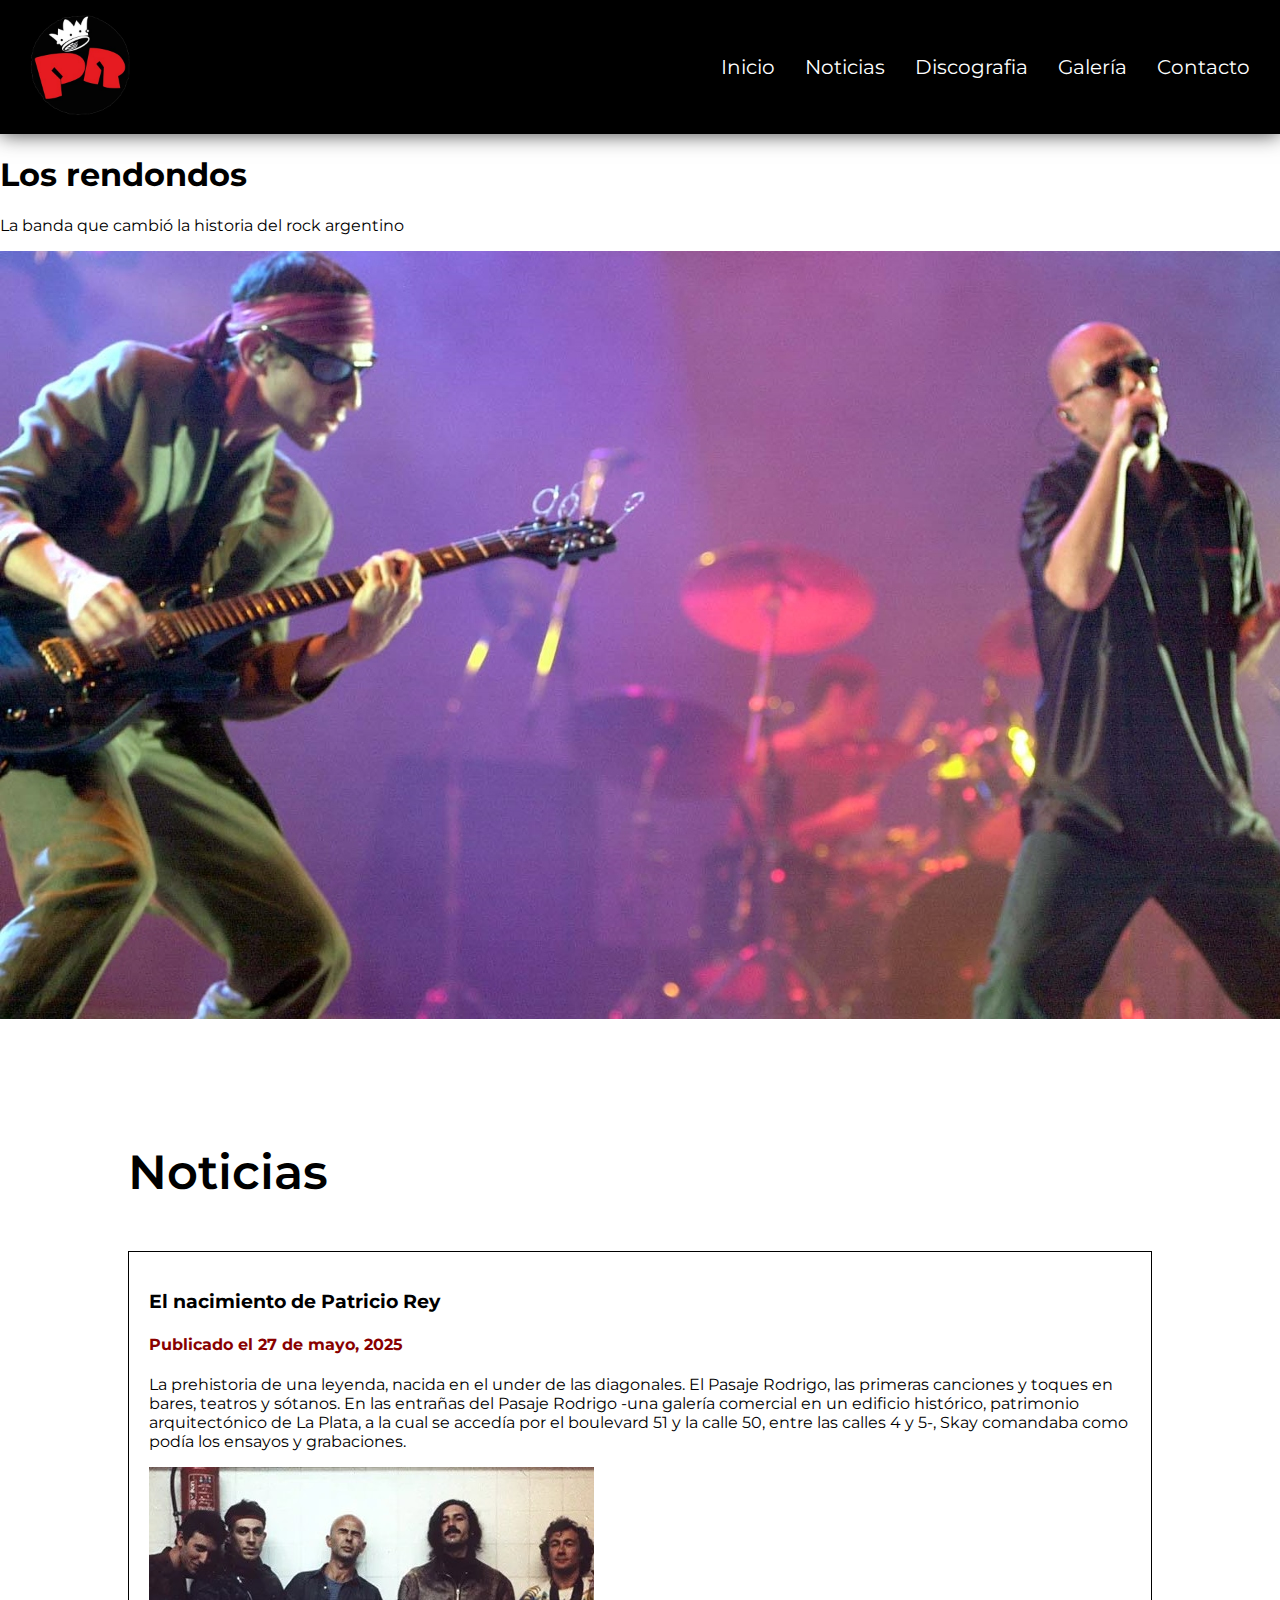
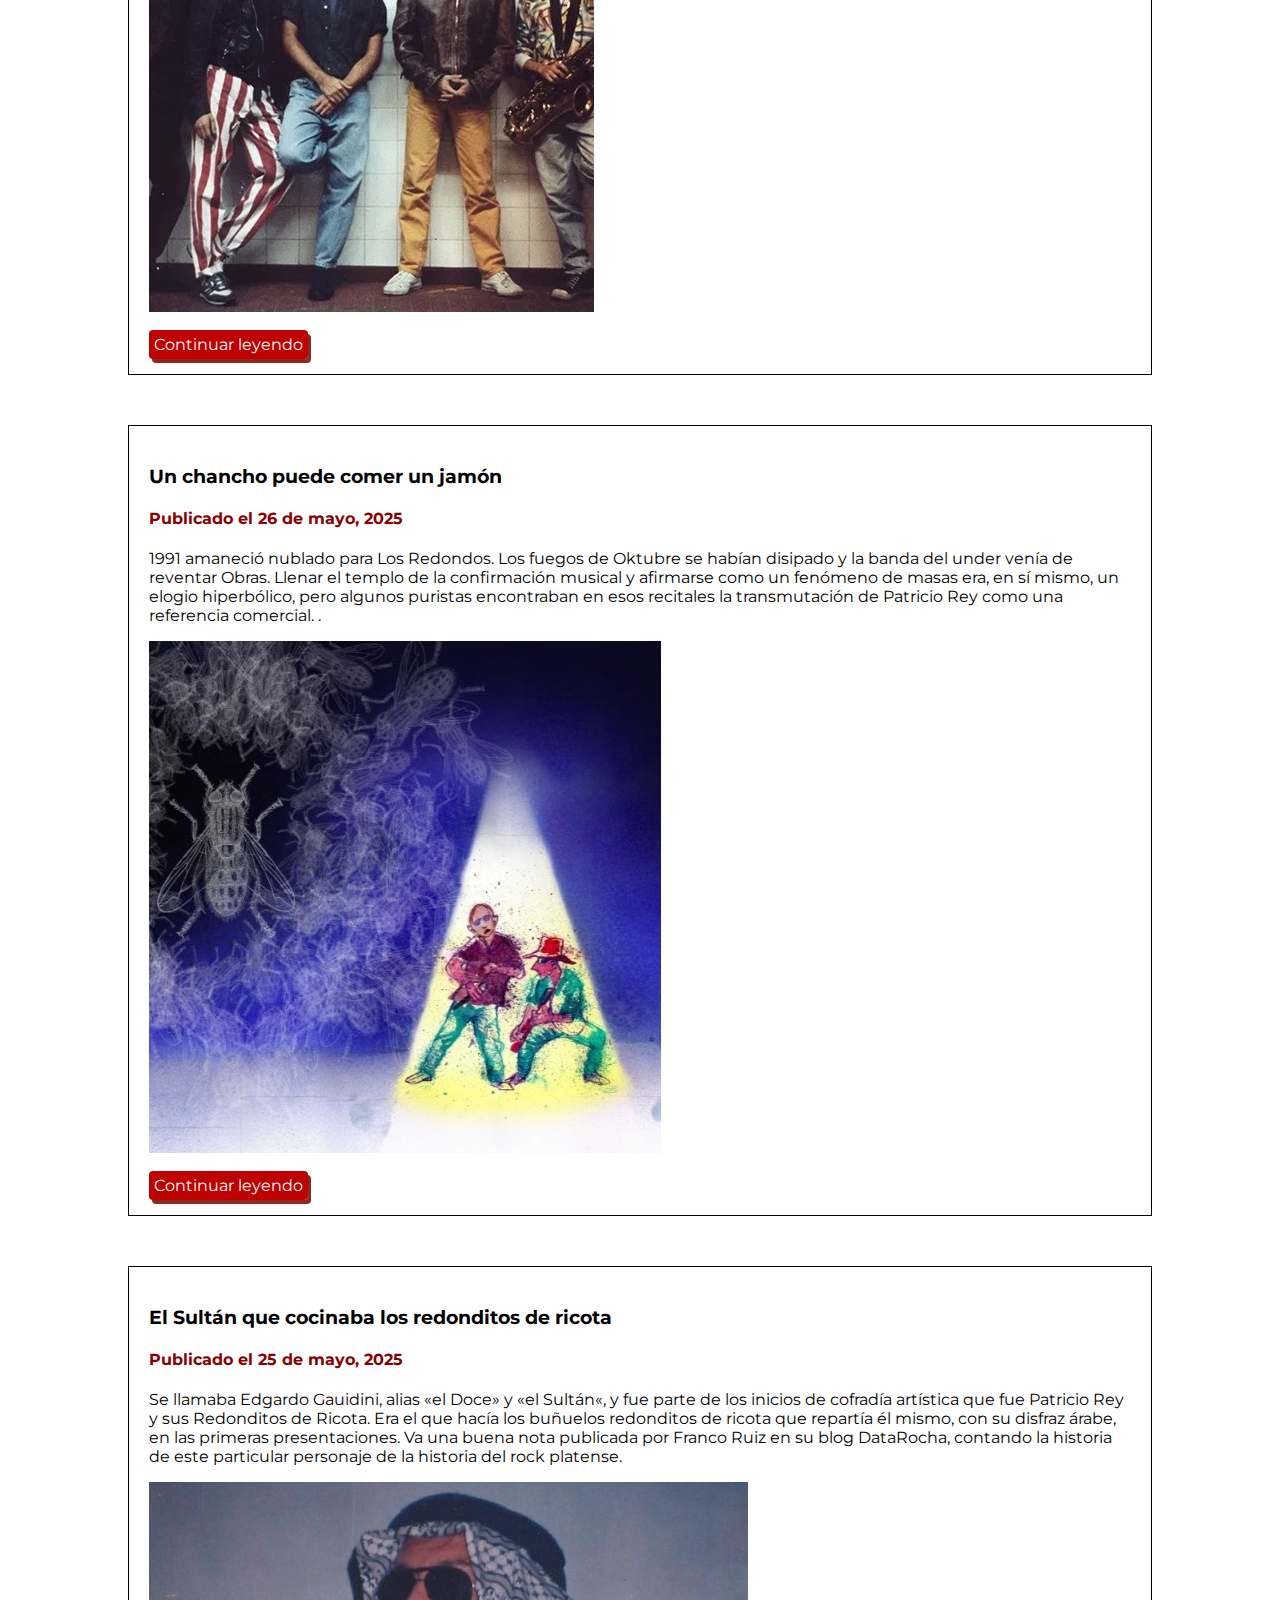
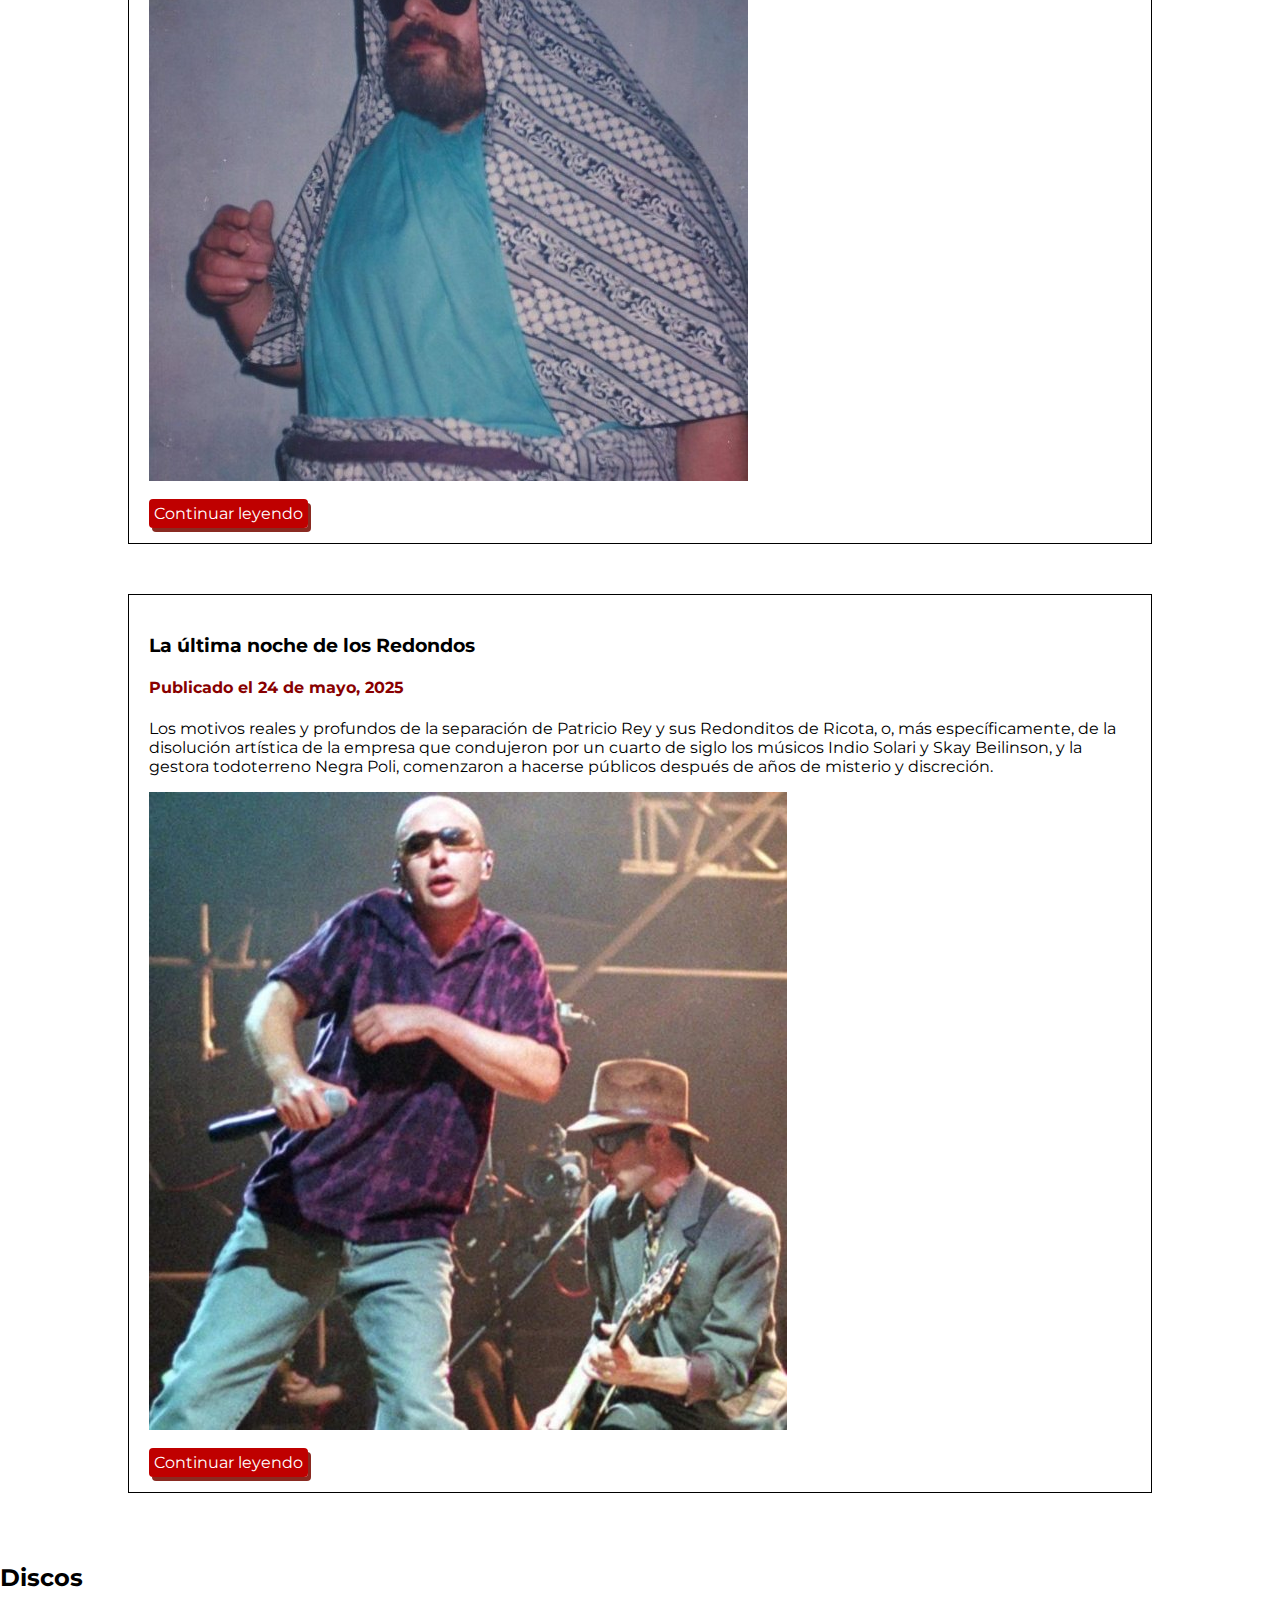
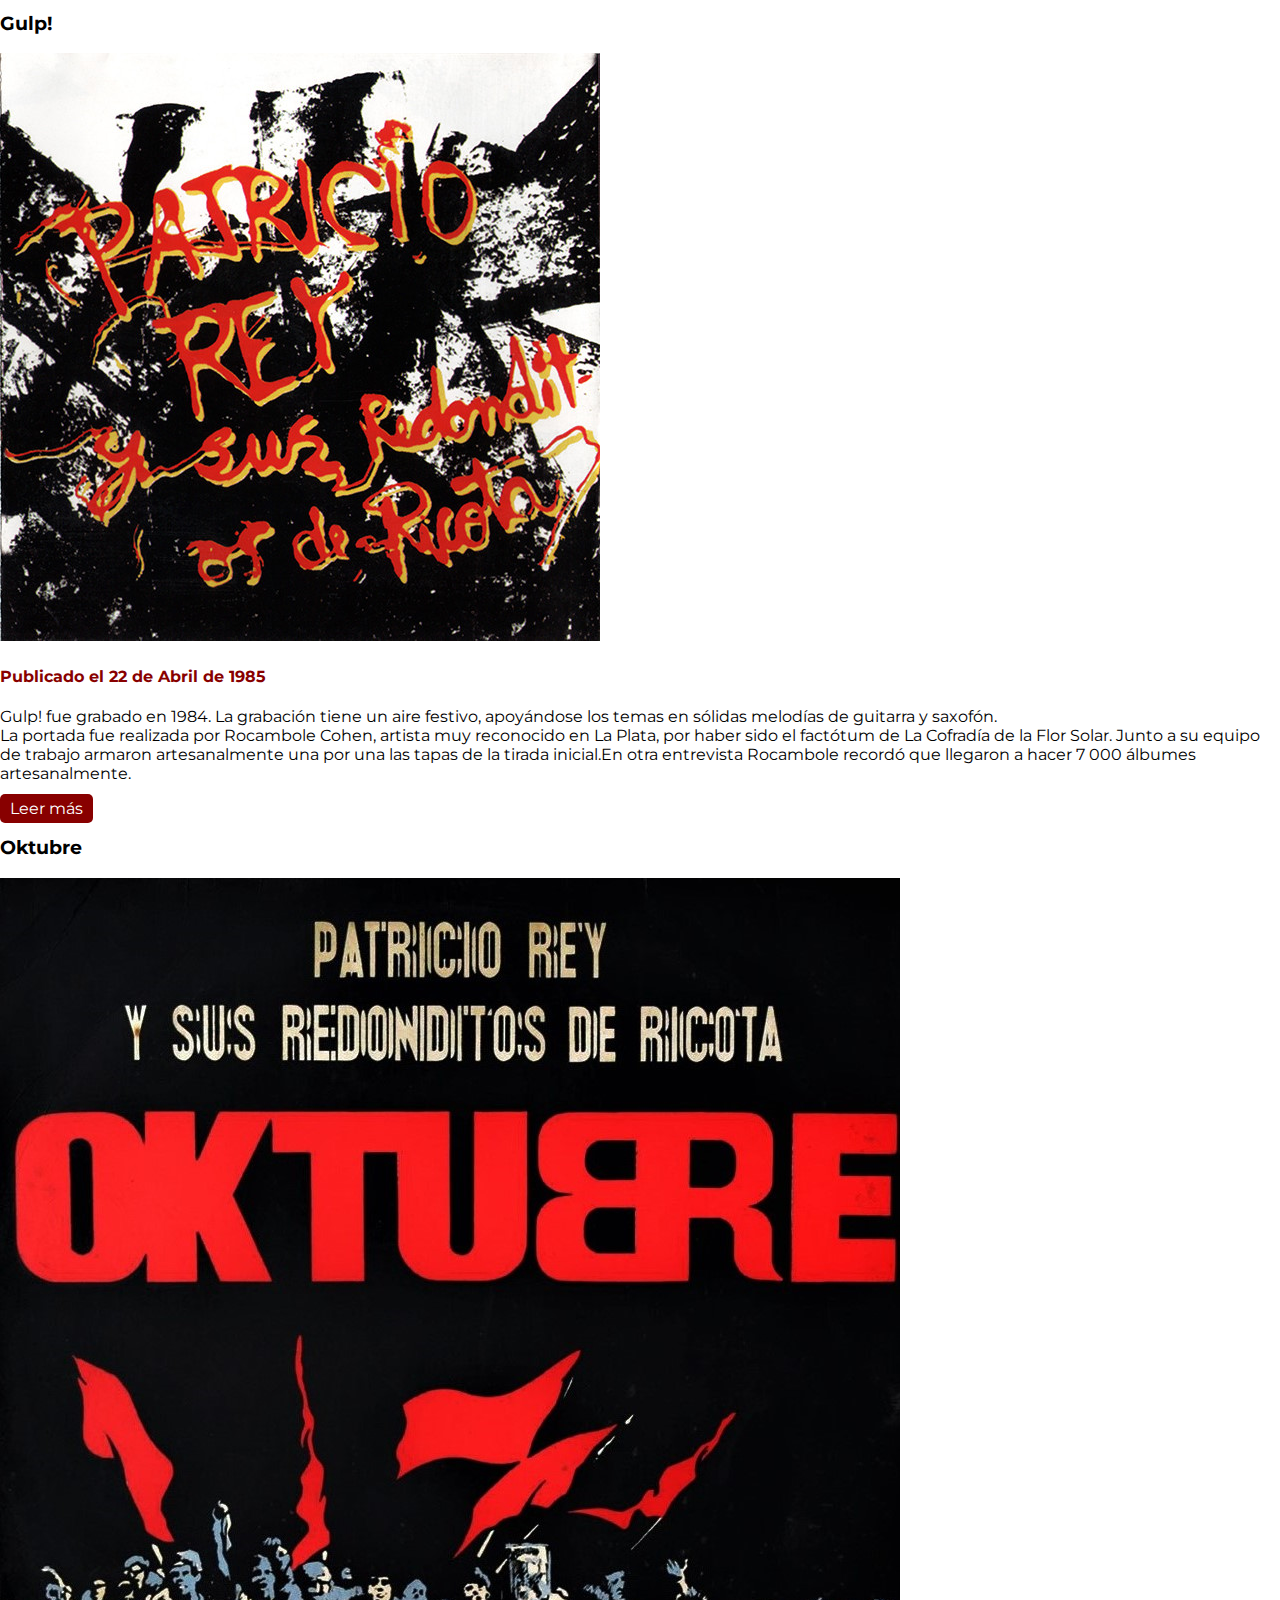
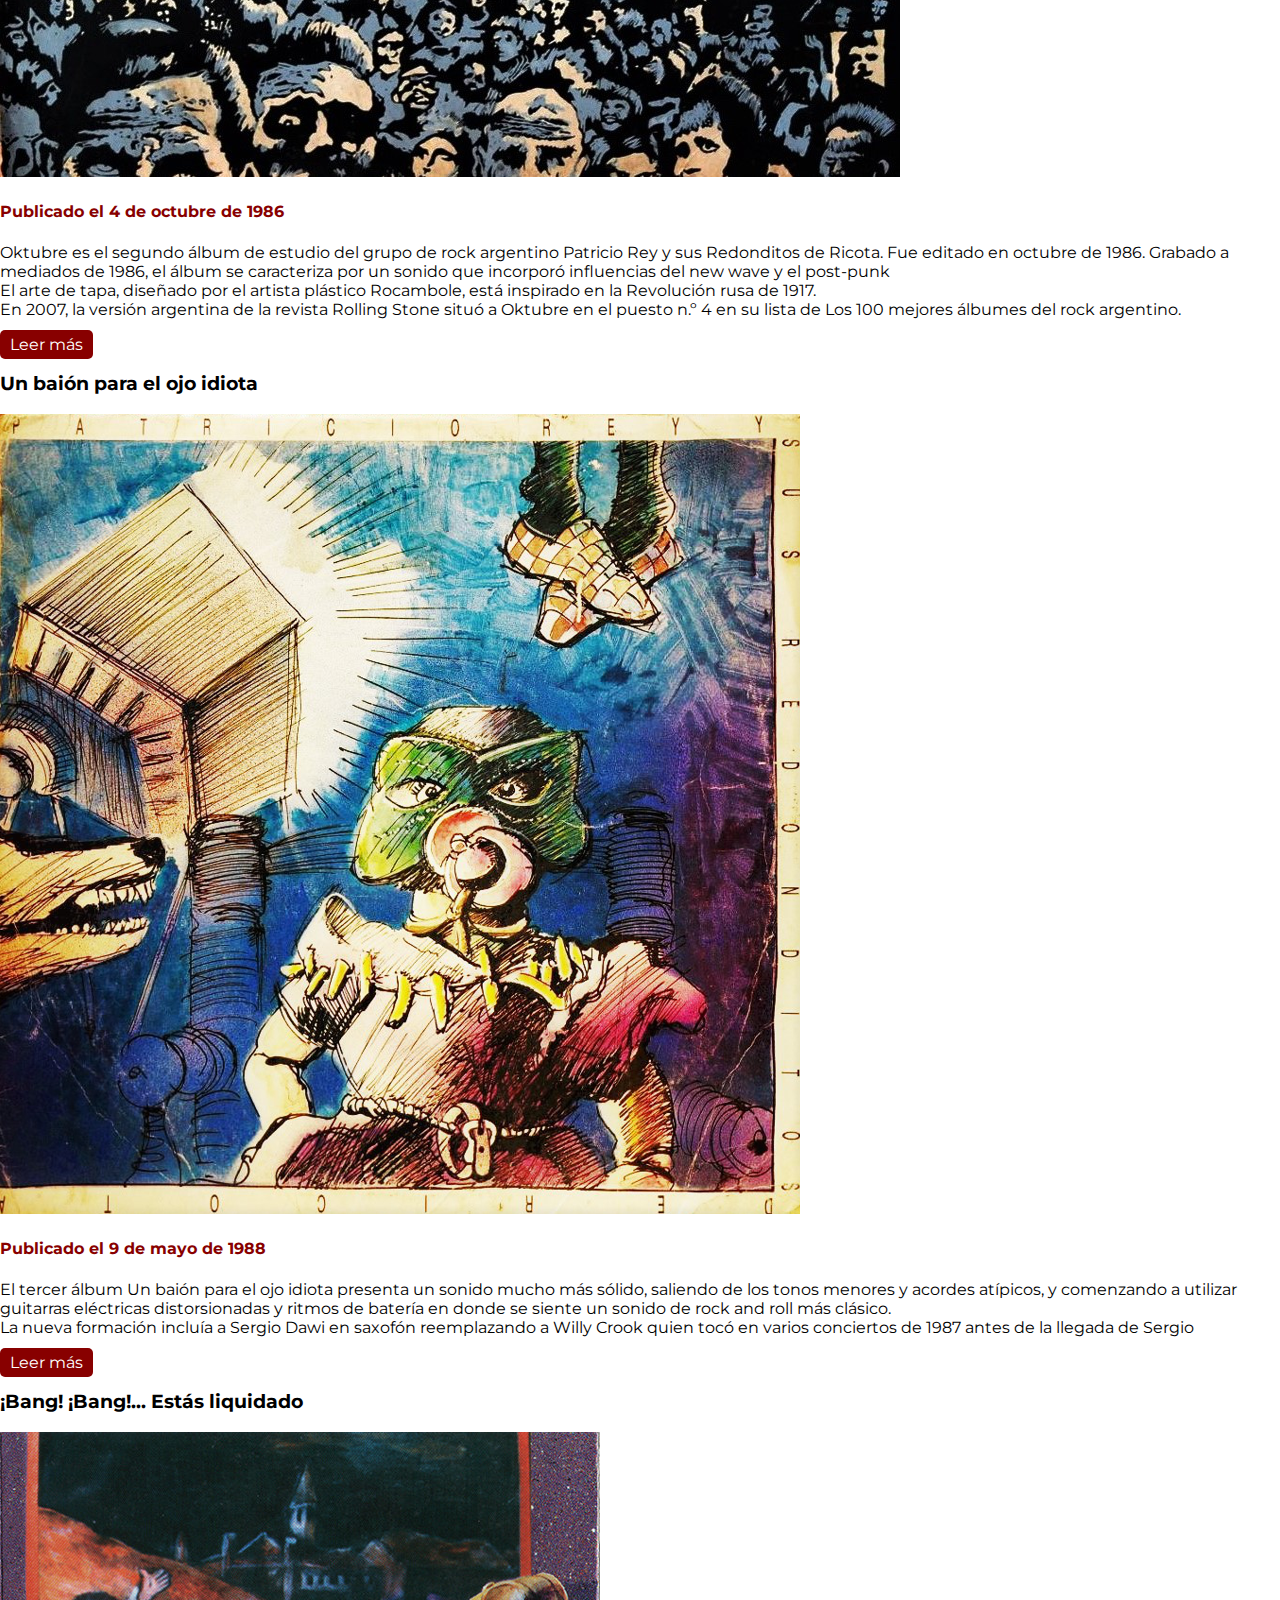
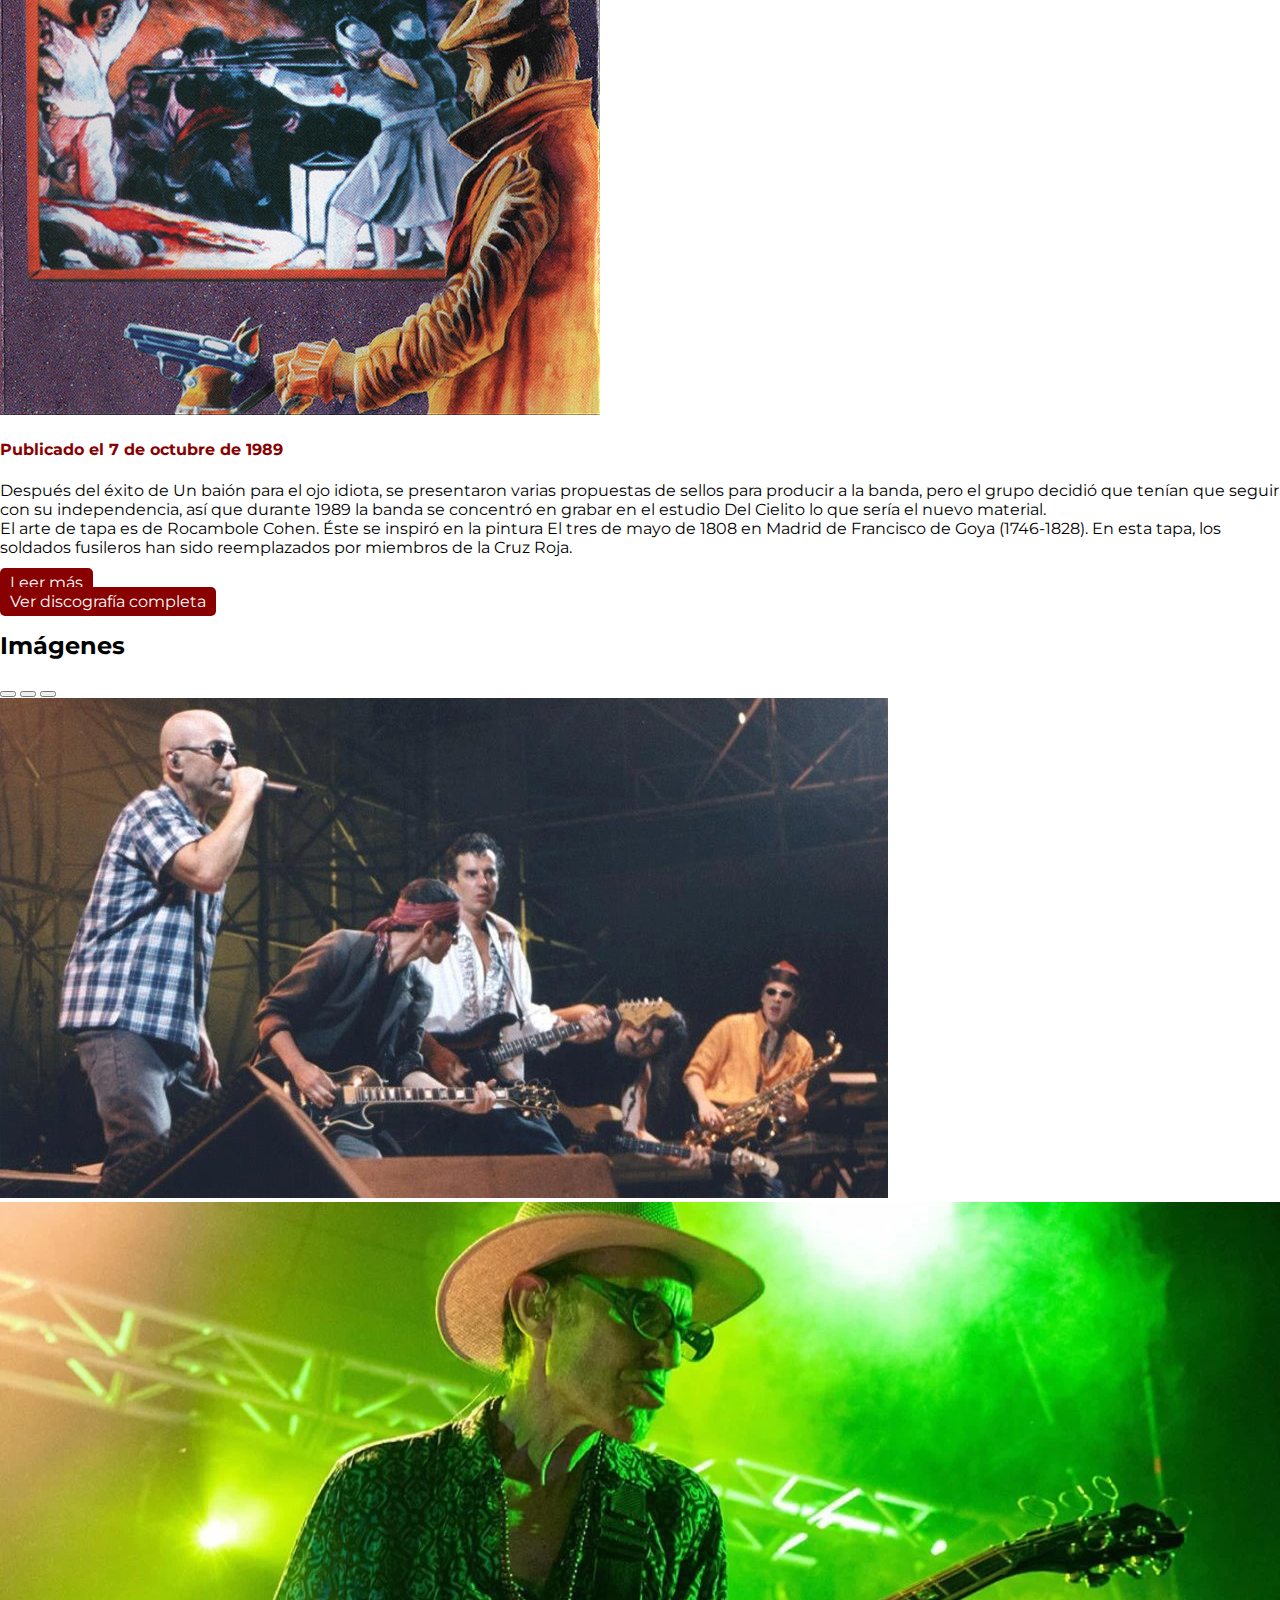
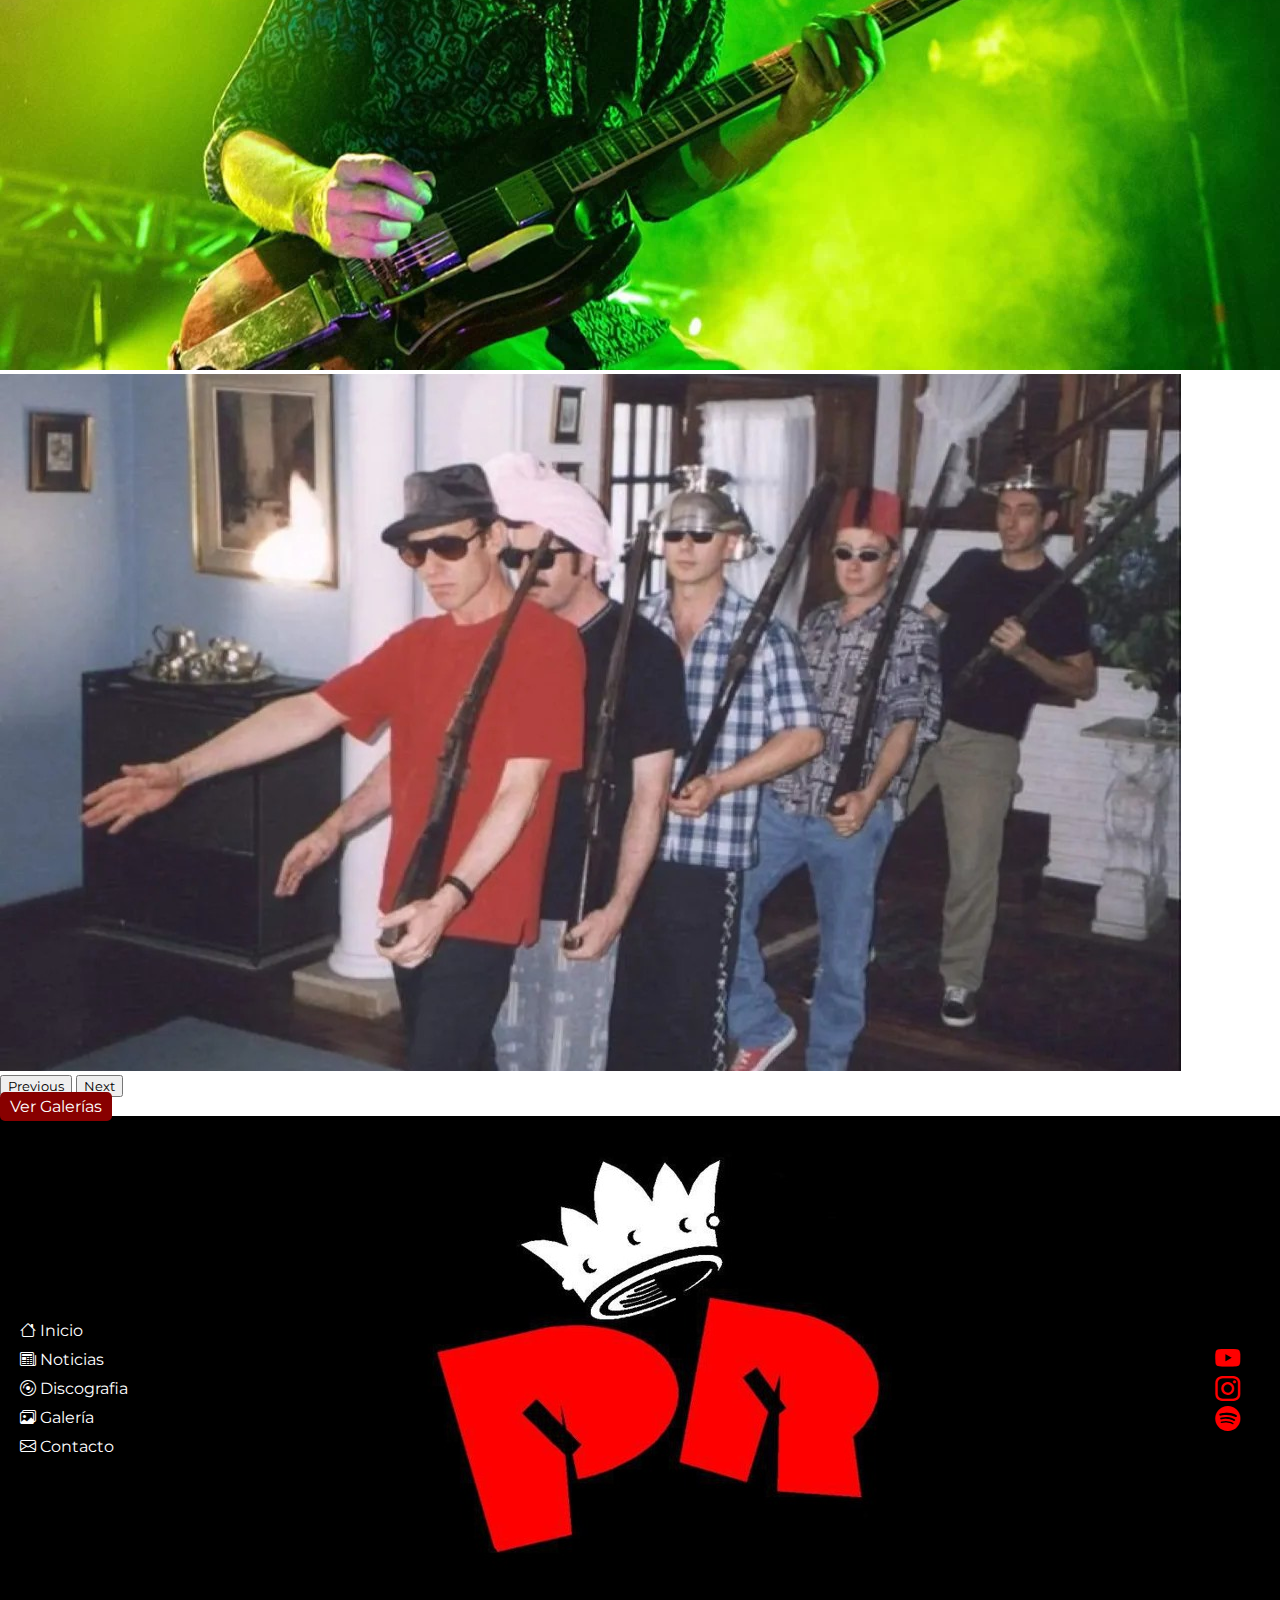
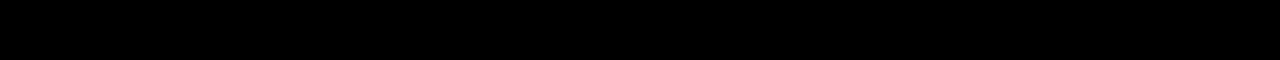
<file: index.html>
<!DOCTYPE html>
<html lang="en">

<head>
    <meta charset="UTF-8">
    <meta name="viewport" content="width=device-width, initial-scale=1.0">
    <title>Patricio Rey y sus redonditos de ricota</title>
    <!-- FAV ICON -->
    <link rel="shortcut icon" href="./img/logo.png" type="image/x-icon">
    <!-- Bootstrap -->
    <link href="https://cdn.jsdelivr.net/npm/bootstrap@5.3.6/dist/css/bootstrap.min.css" rel="stylesheet"
        integrity="sha384-4Q6Gf2aSP4eDXB8Miphtr37CMZZQ5oXLH2yaXMJ2w8e2ZtHTl7GptT4jmndRuHDT" crossorigin="anonymous">

    <link rel="stylesheet" href="./css/styles.css">
    <!-- Fuentes -->
    <link rel="preconnect" href="https://fonts.googleapis.com">
    <link rel="preconnect" href="https://fonts.gstatic.com" crossorigin>
    <link href="https://fonts.googleapis.com/css2?family=Montserrat:ital,wght@0,100..900;1,100..900&display=swap"
        rel="stylesheet">
</head>

<body>
    <header class="header">
        <input type="checkbox" name="" id="open-menu" class="header__checkbox">
        <label for="open-menu" class="header__open-nav-button" role="button">=</label>
        <div class="header_logo-container">
            <a href=""><img src="./img/logo.png" alt="" class="header-logo" href="./index.html"></a>
        </div>
        <nav class="header__nav">
            <ul class="header__nav-list">
                <li class="header__nav-item">
                    <a href="./index.html">
                        <i class="bi bi-house"></i>
                        Inicio
                    </a>
                </li>
                <li class="header__nav-item">
                    <a href="./pages/noticias.html">
                        <i class="bi bi-newspaper"></i>
                        Noticias

                    </a>
                </li>
                <li class="header__nav-item">
                    <a href="./pages/discografia.html">
                        <i class="bi bi-disc"></i>
                        Discografia

                    </a>
                </li>
                <li class="header__nav-item">
                    <a href="./pages/galeria.html">
                        <i class="bi bi-images"></i>
                        Galería

                    </a>
                </li>
                <li class="header__nav-item">
                    <a href="./pages/contacto.html">
                        <i class="bi bi-envelope"></i>
                        Contacto
                    </a>
                </li>
            </ul>
        </nav>
    </header>
    <!-- MAIN -->
    <main class="hero__container">
        <h1>Los rendondos</h1>
        <p>La banda que cambió la historia del rock argentino</p>
        <img src="./img/portada2.jpg" alt="" class="img1">

    </main>
    <!-- NOTICIAS -->
    <section class="section__grid">
        <h2>Noticias</h2>
        <div class="grid__container">
            <div class="grid__container-item">
                <div class="subgrid-item">
                    <h3>El nacimiento de Patricio Rey</h3>
                    <h4>Publicado el 27 de mayo, 2025</h4>
                    <p>La prehistoria de una leyenda, nacida en el under de las diagonales. El Pasaje Rodrigo, las
                        primeras
                        canciones y toques en bares, teatros y sótanos. En las entrañas del Pasaje Rodrigo -una galería
                        comercial en un edificio histórico, patrimonio arquitectónico de La Plata, a la cual se accedía
                        por
                        el boulevard 51 y la calle 50, entre las calles 4 y 5-, Skay comandaba como podía los ensayos y
                        grabaciones.</p>
                    <img src="./img/noticias/origen.jpg" alt="">
                    <div><br>
                        <a href="" class="grid__container-buttom">Continuar leyendo</a>
                    </div>
                </div>
            </div>
            <div class="grid__container-item">
                <div class="subgrid-item">
                    <h3>Un chancho puede comer un jamón</h3>
                    <h4>Publicado el 26 de mayo, 2025</h4>
                    <p>1991 amaneció nublado para Los Redondos. Los fuegos de Oktubre se habían disipado y la banda del
                        under venía de reventar Obras. Llenar el templo de la confirmación musical y afirmarse como un
                        fenómeno de masas era, en sí mismo, un elogio hiperbólico, pero algunos puristas encontraban en
                        esos
                        recitales la transmutación de Patricio Rey como una referencia comercial. .</p>
                    <img src="./img/noticias/chancho.jpg" alt="">
                    <div> <br>
                        <a href="" class="grid__container-buttom">Continuar leyendo</a>
                    </div>
                </div>
            </div>
            <div class="grid__container-item">
                <div class="subgrid-item">
                    <h3>El Sultán que cocinaba los redonditos de ricota</h3>
                    <h4>Publicado el 25 de mayo, 2025</h4>
                    <p>Se llamaba Edgardo Gauidini, alias «el Doce» y «el Sultán«, y fue parte de los inicios de
                        cofradía
                        artística que fue Patricio Rey y sus Redonditos de Ricota. Era el que hacía los buñuelos
                        redonditos
                        de ricota que repartía él mismo, con su disfraz árabe, en las primeras presentaciones. Va una
                        buena
                        nota publicada por Franco Ruiz en su blog DataRocha, contando la historia de este particular
                        personaje de la historia del rock platense.</p>
                    <img src="./img/noticias/sultan.jpeg" alt="">
                    <div> <br>
                        <a href="" class="grid__container-buttom">Continuar leyendo</a>
                    </div>
                </div>
            </div>
            <div class="grid__container-item">
                <div class="subgrid-item">
                    <h3>La última noche de los Redondos
                    </h3>
                    <h4>Publicado el 24 de mayo, 2025</h4>
                    <p>Los motivos reales y profundos de la separación de Patricio Rey y sus Redonditos de Ricota, o,
                        más
                        específicamente, de la disolución artística de la empresa que condujeron por un cuarto de siglo
                        los
                        músicos Indio Solari y Skay Beilinson, y la gestora todoterreno Negra Poli, comenzaron a hacerse
                        públicos después de años de misterio y discreción.</p>
                    <img src="./img/noticias/ultima.webp" alt="">
                    <div> <br>
                        <a href="" class="grid__container-buttom">Continuar leyendo</a>
                    </div>
                </div>
            </div>
        </div>
    </section>
    <!-- DISCOS -->
    <section class="section__discs">
        <h2>Discos</h2>
        <div class="flex__container-discs">
            <div class="container-discs">
                <h3 class="disc-title">Gulp!</h3>
                <img src="./img/discos/Gulp/gulp1.jpg" alt="">
                <h4 class="disc-description">Publicado el 22 de Abril de 1985
                </h4>
                <p>Gulp! fue grabado en 1984. La grabación tiene un aire festivo, apoyándose los temas en sólidas
                    melodías de guitarra y saxofón. <br>La portada fue realizada por Rocambole Cohen, artista muy
                    reconocido en La Plata, por haber sido el factótum de La Cofradía de la Flor Solar. Junto a su
                    equipo de trabajo armaron artesanalmente una por una las tapas de la tirada inicial.En otra
                    entrevista Rocambole recordó que llegaron a hacer 7 000 álbumes artesanalmente.
                </p>
                <a href="" id="disc-buttom">Leer más</a>
            </div>
            <div class="container-discs">
                <h3 class="discs-title">Oktubre</h3>
                <img src="./img/discos/Oktubre/ok1.jpg" alt="">
                <h4 class="disco-description">Publicado el 4 de octubre de 1986</h4>
                <p>Oktubre es el segundo álbum de estudio del grupo de rock argentino Patricio Rey y sus Redonditos de
                    Ricota. Fue editado en octubre de 1986. Grabado a mediados de 1986, el álbum se caracteriza por un
                    sonido que incorporó influencias del new wave y el post-punk <br>El arte de tapa, diseñado por el
                    artista plástico Rocambole, está inspirado en la Revolución rusa de 1917. <br>En 2007, la versión
                    argentina de la revista Rolling Stone situó a Oktubre en el puesto n.º 4 en su lista de Los 100
                    mejores álbumes del rock argentino.
                </p>
                <a href="" id="disc-buttom">Leer más</a>

            </div>
            <div class="container-discs">
                <h3 class="discs-title">Un baión para el ojo idiota</h3>
                <img src="./img/discos/Un Baion Para El Ojo Idiota/baion1.png" alt="">
                <h4 class="disco-description">Publicado el 9 de mayo de 1988
                </h4>
                <p>El tercer álbum Un baión para el ojo idiota presenta un sonido mucho más sólido, saliendo de los
                    tonos menores y acordes atípicos, y comenzando a utilizar guitarras eléctricas distorsionadas y
                    ritmos de batería en donde se siente un sonido de rock and roll más clásico. <br>La nueva formación
                    incluía a Sergio Dawi en saxofón reemplazando a Willy Crook quien tocó en varios conciertos de 1987
                    antes de la llegada de Sergio
                </p>
                <a href="" id="disc-buttom">Leer más</a>
            </div>
            <div class="container-discs">
                <h3 class="discs-title">¡Bang! ¡Bang!... Estás liquidado</h3>
                <img src="./img/discos/Bang_bang/bang1.jpg" alt="">
                <h4 class="disco-description">Publicado el 7 de octubre de 1989
                </h4>
                <p>Después del éxito de Un baión para el ojo idiota, se presentaron varias propuestas de sellos para
                    producir a la banda, pero el grupo decidió que tenían que seguir con su independencia, así que
                    durante 1989 la banda se concentró en grabar en el estudio Del Cielito lo que sería el nuevo
                    material. <br>El arte de tapa es de Rocambole Cohen. Éste se inspiró en la pintura El tres de mayo
                    de 1808 en Madrid de Francisco de Goya (1746-1828). En esta tapa, los soldados fusileros han sido
                    reemplazados por miembros de la Cruz Roja.
                </p>
                <a href="" id="disc-buttom">Leer más</a>
            </div>
            <div class="disc-buttom-container">
                <a href="" id="disc-buttom" class="disc-buttom-complet" href="./pages/discografia.html">Ver discografía
                    completa</a>
            </div>
        </div>
    </section>
    <!-- CARRUSEL -->
    <section class="carousel__container">
        <h2 class="carousel-title">Imágenes</h2>
        <div id="carouselExampleIndicators" class="carousel slide">
            <div class="carousel-indicators">
                <button type="button" data-bs-target="#carouselExampleIndicators" data-bs-slide-to="0" class="active"
                    aria-current="true" aria-label="Slide 1"></button>
                <button type="button" data-bs-target="#carouselExampleIndicators" data-bs-slide-to="1"
                    aria-label="Slide 2"></button>
                <button type="button" data-bs-target="#carouselExampleIndicators" data-bs-slide-to="2"
                    aria-label="Slide 3"></button>
            </div>
            <div class="carousel-inner">
                <div class="carousel-item active">
                    <img src="./img/carusel/1.jpeg" class="d-block w-100" alt="...">
                </div>
                <div class="carousel-item">
                    <img src="./img/carusel/2.webp" class="d-block w-100" alt="...">
                </div>
                <div class="carousel-item">
                    <img src="./img/carusel/3.jpg" class="d-block w-100" alt="...">
                </div>
            </div>
            <button class="carousel-control-prev" type="button" data-bs-target="#carouselExampleIndicators"
                data-bs-slide="prev">
                <span class="carousel-control-prev-icon" aria-hidden="true"></span>
                <span class="visually-hidden">Previous</span>
            </button>
            <button class="carousel-control-next" type="button" data-bs-target="#carouselExampleIndicators"
                data-bs-slide="next">
                <span class="carousel-control-next-icon" aria-hidden="true"></span>
                <span class="visually-hidden">Next</span>
            </button>
        </div>
        <div class="carousel-buttom-container">
            <a href="" id="disc-buttom" class="disc-buttom-complet" href="./pages/galeria.html">Ver Galerías</a>
        </div>
    </section>


    <!-- FOOTER -->
    <footer class="footer__container">
        <div class="footer_list-container">
            <ul class="footer__list">
                <li class="footer__item">
                    <a href="./index.html">
                        <i class="bi bi-house"></i>
                        Inicio
                    </a>
                </li>
                <li class="footer__item">
                    <a href="./pages/noticias.html">
                        <i class="bi bi-newspaper"></i>
                        Noticias
                    </a>
                </li>
                <li class="footer__item">
                    <a href="./pages/discografia.html">
                        <i class="bi bi-disc"></i>
                        Discografia
                    </a>
                </li>
                <li class="footer__item">
                    <a href="./pages/galeria.html">
                        <i class="bi bi-images"></i>
                        Galería</a>
                </li>
                <li class="footer__item">
                    <a href="./pages/contacto.html">
                        <i class="bi bi-envelope"></i>
                        Contacto</a>
                </li>
            </ul>
        </div>
        <div class="footer__container-logo">
            <a href="./index.html"><img src="./img/logo1.jpg" alt=""></a>
        </div>
        <div class="footer__social">
            <a href=""><i class="bi bi-youtube"></i></a></i>
            <a href=""><i class="bi bi-instagram"></i></a>
            <a href=""><i class="bi bi-spotify"></i></a>
        </div>
    </footer>





    <script src="https://cdn.jsdelivr.net/npm/bootstrap@5.3.6/dist/js/bootstrap.bundle.min.js"
        integrity="sha384-j1CDi7MgGQ12Z7Qab0qlWQ/Qqz24Gc6BM0thvEMVjHnfYGF0rmFCozFSxQBxwHKO"
        crossorigin="anonymous"></script>
</body>

</html>
</file>
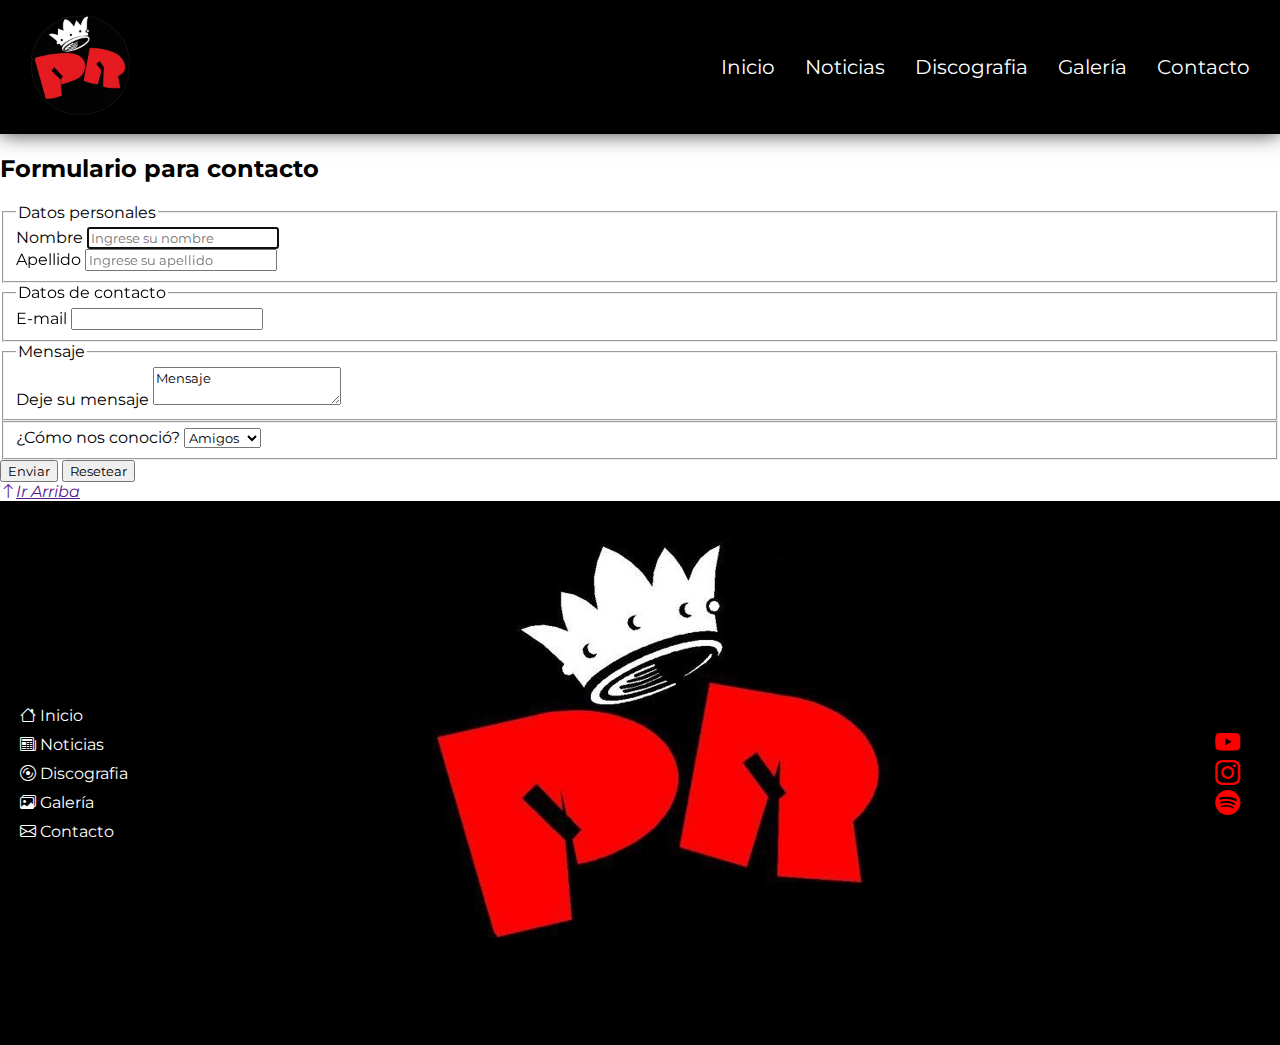
<file: pages/contacto.html>
<!DOCTYPE html>
<html lang="en">

<head>
    <meta charset="UTF-8">
    <meta name="viewport" content="width=device-width, initial-scale=1.0">
    <title>Patricio Rey - Contacto</title>
    <!-- FAV ICON -->
    <link rel="shortcut icon" href="../img/logo.png" type="image/x-icon">

    <!-- Bootstrap -->
    <link href="https://cdn.jsdelivr.net/npm/bootstrap@5.3.6/dist/css/bootstrap.min.css" rel="stylesheet"
        integrity="sha384-4Q6Gf2aSP4eDXB8Miphtr37CMZZQ5oXLH2yaXMJ2w8e2ZtHTl7GptT4jmndRuHDT" crossorigin="anonymous">

    <link rel="stylesheet" href="../css/styles.css">
    <!-- Fuentes -->
    <link rel="preconnect" href="https://fonts.googleapis.com">
    <link rel="preconnect" href="https://fonts.gstatic.com" crossorigin>
    <link href="https://fonts.googleapis.com/css2?family=Montserrat:ital,wght@0,100..900;1,100..900&display=swap"
        rel="stylesheet">
</head>

<body>
    <header class="header">
        <input type="checkbox" name="" id="open-menu" class="header__checkbox">
        <label for="open-menu" class="header__open-nav-button" role="button">=</label>
        <div class="header_logo-container">
            <a href=""><img src="../img/logo.png" alt="" class="header-logo" href="../index.html"></a>
        </div>
        <nav class="header__nav">
            <ul class="header__nav-list">
                <li class="header__nav-item">
                    <a href="../index.html">
                        <i class="bi bi-house"></i>
                        Inicio
                    </a>
                </li>
                <li class="header__nav-item">
                    <a href="./noticias.html">
                        <i class="bi bi-newspaper"></i>
                        Noticias

                    </a>
                </li>
                <li class="header__nav-item">
                    <a href="./discografia.html">
                        <i class="bi bi-disc"></i>
                        Discografia

                    </a>
                </li>
                <li class="header__nav-item">
                    <a href="./galeria.html">
                        <i class="bi bi-images"></i>
                        Galería

                    </a>
                </li>
                <li class="header__nav-item">
                    <a href="./contacto.html">
                        <i class="bi bi-envelope"></i>
                        Contacto
                    </a>
                </li>
            </ul>
        </nav>
    </header>
    <!-- MAIN -->

    <section class="form__container">
        <h2>Formulario para contacto</h2>
        <div class="form_items">
            <form action="">
                <fieldset class="form__container-personal">
                    <legend>Datos personales</legend>
                    <label for="text-name">Nombre</label>
                    <input type="text" id="text-name" placeholder="Ingrese su nombre" autofocus maxlength="15" minlength="3" required><br>
                    <label for="text-apellido">Apellido</label>
                    <input type="text" id="text-apellido" placeholder="Ingrese su apellido" required>
                </fieldset>
                <fieldset class="form__container-contacto">
                    <legend>Datos de contacto</legend>
                    <label for="email">E-mail</label>
                    <input type="email" id="email" required>
                </fieldset>
                <fieldset class="form__container-mensaje">
                    <legend>Mensaje</legend>
                    <div>
                        <label for="textarea-msg">Deje su mensaje</label>
                        <textarea name="" id="textarea-msg">Mensaje</textarea><br>
                    </div>
                </fieldset>
                <fieldset class="form__container-lista">
                    <label for="cars">¿Cómo nos conoció?</label>
                    <select id="cars" name="cars">
                        <option value="volvo">Amigos</option>
                        <option value="saab">Youtube</option>
                        <option value="fiat">Spotify</option>
                        <option value="audi">Otros</option>
                    </select>
                </fieldset>
                <div class="form-buttom">
                    <input type="button" value="Enviar">
                    <input type="reset" value="Resetear">
                </div>

        </div>



    </section>





    <!-- Boton haci arriva -->
    <div class="buttom_container-home">
        <a href="">
            <span><i class="bi bi-arrow-up">Ir Arriba</i></span>
        </a>
    </div>
    <!-- FOOTER -->
    <footer class="footer__container">
        <div class="footer_list-container">
            <ul class="footer__list">
                <li class="footer__item">
                    <a href="../index.html">
                        <i class="bi bi-house"></i>
                        Inicio
                    </a>
                </li>
                <li class="footer__item">
                    <a href="./noticias.html">
                        <i class="bi bi-newspaper"></i>
                        Noticias
                    </a>
                </li>
                <li class="footer__item">
                    <a href="./discografia.html">
                        <i class="bi bi-disc"></i>
                        Discografia
                    </a>
                </li>
                <li class="footer__item">
                    <a href="./galeria.html">
                        <i class="bi bi-images"></i>
                        Galería</a>
                </li>
                <li class="footer__item">
                    <a href="./contacto.html">
                        <i class="bi bi-envelope"></i>
                        Contacto</a>
                </li>
            </ul>
        </div>
        <div class="footer__container-logo">
            <a href="../index.html"><img src="../img/logo1.jpg" alt=""></a>
        </div>
        <div class="footer__social">
            <a href="https://www.youtube.com/channel/UCDW0pY-_DgxqnXOB-6CiEcA" target="_blank"><i
                    class="bi bi-youtube"></i></a></i>
            <a href="https://www.instagram.com/indiosolarioficial/?hl=es-la" target="_blank"><i
                    class="bi bi-instagram"></i></a>
            <a href="https://open.spotify.com/intl-es/artist/6byQKddO1b34lXC2ZEjehQ" target="_blank"><i
                    class="bi bi-spotify"></i></a>
        </div>
    </footer>





    <script src="https://cdn.jsdelivr.net/npm/bootstrap@5.3.6/dist/js/bootstrap.bundle.min.js"
        integrity="sha384-j1CDi7MgGQ12Z7Qab0qlWQ/Qqz24Gc6BM0thvEMVjHnfYGF0rmFCozFSxQBxwHKO"
        crossorigin="anonymous"></script>
</body>

</html>
</file>
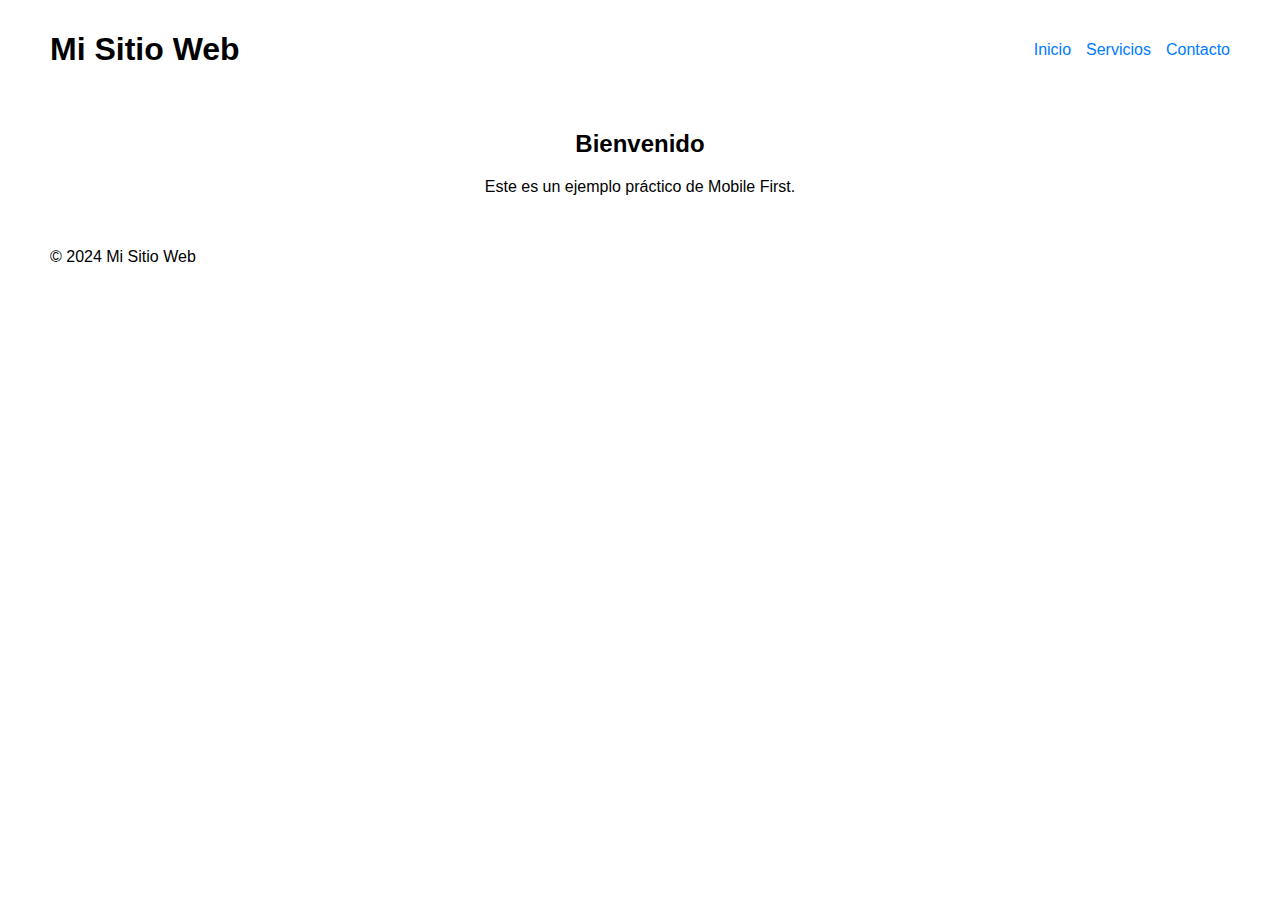
<file: pages/galeria.html>
<!DOCTYPE html>
<html lang="es">

<head>
    <meta charset="UTF-8">
    <meta name="viewport" content="width=device-width, initial-scale=1.0">
    <title>Mobile First</title>
</head>
<style>
    body {
    font-family: 'Arial', sans-serif;
    margin: 0;
    padding: 0;
    text-align: center;
}

header, main, footer {
    padding: 10px;
}

nav ul {
    list-style: none;
    padding: 0;
}

nav ul li {
    margin: 5px 0;
}

nav ul li a {
    text-decoration: none;
    color: #007BFF;
}
/* Media query para tabletas */
@media (min-width: 600px) {
    nav ul {
        display: flex;
        justify-content: center;
        gap: 15px;
    }
}

/* Media query para computadoras de escritorio */
@media (min-width: 1024px) {
    body {
        max-width: 1200px;
        margin: 0 auto;
    }

    header, footer {
        display: flex;
        justify-content: space-between;
        align-items: center;
    }

    nav ul {
        justify-content: flex-end;
    }
}
</style>
<body>
    <header>
        <h1>Mi Sitio Web</h1>
        <nav>
            <ul>
                <li><a href="#">Inicio</a></li>
                <li><a href="#">Servicios</a></li>
                <li><a href="#">Contacto</a></li>
            </ul>
        </nav>
    </header>
    <main>
        <section>
            <h2>Bienvenido</h2>
            <p>Este es un ejemplo práctico de Mobile First.</p>
        </section>
    </main>
    <footer>
        <p>&copy; 2024 Mi Sitio Web</p>
    </footer>
</body>

</html>
</file>
<file: css/styles.css>
@import url("https://cdn.jsdelivr.net/npm/bootstrap-icons@1.13.1/font/bootstrap-icons.min.css");

* {
    box-sizing: border-box !important;
    font-family: "Montserrat", sans-serif !important;
}

/* ocultar barra de scroll 
    display: none;
} */

body {
    margin: 0;
    background-color: rgb(255, 255, 255);
}

body,
div,
ul,
nav,
header,
footer,
a,
li,
label {
    margin: 0;
    padding: 0;
}


/* ------ HEADER */
.header {
    background-color: rgb(0, 0, 0);
    display: flex;
    justify-content: space-between;
    align-items: center;
    container-type: inline-size;
    container-name: header;
    position: sticky;
    top: 0;
    z-index: 10;
    box-shadow: 0 0 20px rgb(63, 63, 63);
}

.header__nav-item i {
    display: none;

}

.header-logo {
    max-width: 100%;
    width: 100px;
    margin: 15px 30px;
}

.header__open-nav-button {
    color: #bf0000;
    font-size: 6rem;
    font-weight: 600;
    position: absolute;
    right: 30px;
}

.header__checkbox {
    display: none;
}

.header__nav {
    display: none;
    position: absolute;
    height: 100vh;
    width: 100vw;
    top: 0;
    z-index: -1;
    background-color: #000000;
    padding: 0 !important;
    margin: 0 !important;

}

.header__checkbox:checked~.header__nav {
    display: flex;

}

.header__nav-list {
    display: flex;
    flex-direction: column;
    height: 40vh;
    padding: 0 !important;
    margin: auto;
    justify-content: space-around;
}

.header__nav-item {
    list-style: none;
}

.header__nav-item a {
    color: #ffffff;
    text-decoration: none;
}

.header__nav-item :is(:hover, :active) {
    color: #bf0000;
}



/* ------ MAIN------ */

.main__container {
    display: flex;
    flex-direction: column;
    justify-content: space-between;
}


/* NOTICIAS */
.section__grid {
    display: flex;
    flex-direction: column;
    width: 80%;
    margin: auto;
    margin-top: 5rem;
}


.section__grid h2 {
    font-size: 3rem;
    font-weight: 600;
    margin-bottom: 50px;
}

.grid__container-item {
    width: 100%;
    display: flex;
    flex-direction: row;
    gap: 20px;
    margin-bottom: 50px;
    align-items: center;
    border: 1px solid black;
    padding: 20px;
}


.grid__container-item .grid__container-buttom {
    padding: 5px;
    background-color: #bf0000;
    color: #ffff;
    box-shadow: 3px 4px 0 0 #8a2a21;
    border-radius: 4px;
    text-decoration: none;
    transition: 1s;
}

.grid__container-buttom:hover {
    background-color: #000000;
    box-shadow: 3px 4px 0 0 #484848;
}

.grid__container-separator {
    background-image: url(/img/separator.png);
    background-repeat: no-repeat;
    background-position: center;
    background-size: 200px;
    height: 200px;
    max-width: 100%;
    width: 100%;
    margin: auto;
}


/* DISCOS */
#disc-buttom {
    background-color: #880000;
    padding: 5px 10px;
    color: #ffff;
    text-decoration: none;
    transition: 1s;
    border-radius: 5px;
}

#disc-buttom:hover {
    background-color: #000000;
}

.container-discs h4 {
    color: #880000;

}

.grid__container h4 {
    color: #880000;
}

/* ------FOOTER------ */
.footer__container {
    display: flex;
    flex-direction: row;
    justify-content: space-between;
    align-items: center;
    background-color: #000000;
    padding: 20px;
}


.footer__social {
    display: flex;
    flex-direction: column;
    align-items: center;
    margin: 0 20px;
}

.footer__social i {
    font-size: 25px;
    color: #ff0000;
    margin: 5px 0;
    transition: 0.5s;
}

.footer__list a {
    text-decoration: none;
    color: #ffffff;
    transition: 0.5s;
}

.footer__list a:hover {
    color: #ff0000;
}

.footer__list li {
    list-style: none;
    margin: 10px 0;
}

.footer__social i {
    transition: 0.8s;
}

.footer__social i:hover {
    color: #ffffff;
}








/* ------ QUERIES -------- */





/* HEADER */
@container header (min-width: 700px) {
    .header__nav {
        position: static;
        z-index: 1;
        height: auto;
        justify-content: space-between;
        width: auto;
        display: block;
    }

   

    .header__nav-list {
        flex-direction: row;
        height: auto;
        width: auto;
        gap: 30px;
        margin-right: 30px;
        font-size: 20px;
        z-index: 1;
        text-align: center;
    }

    .header__open-nav-button {
        display: none;
    }

}

/* ------ HEADER ENDS */



@media (max-width:700px) {
    .header__nav-list{
        text-align: center;
        gap: 20px;
        font-size: 1.2rem;
    }

    .header__nav-list i {
        display: block;
        font-size: 2rem;
    }

    .main__container {
        display: flex;
        justify-content: space-evenly;
        align-items: center;
        text-align: center;
    }

    .header__nav-list i {
        display: bl;
    }

    .main__container img {
        max-width: 100%;
        width: 100vw;
        box-shadow: 0 0 15px 0 #000000;
    }


    .main__container h1 {
        margin-top: 30px;
        color: #000000;
        font-size: 1.5rem;
        letter-spacing: 1rem;
        font-weight: 600;
    }

    .main__container p {
        font-size: 1rem;
        align-self: center;
    }

    /* GRID-NOTICIAS */



    .section__grid h2 {
        font-size: 2rem;
        font-weight: 600;
        color: #000000;
        padding: 0 30px;
        border-radius: 10px;
    }


    .grid__container img {
        max-width: 100%;
        width: 100vw;
        border-radius: 1rem;
        box-shadow: 0 0 15px #484848;
    }

    .grid__container-item {
        border: 1px solid #dddddd;
        border-radius: 1rem;
    }

    .grid__container-buttom {
        font-size: 10px;
    }

    .grid__container h3 {
        font-size: 1.5rem;
        margin: 20px 0;
    }

    .grid__container h4 {
        font-size: 1rem;
        color: #880000;
        margin-bottom: 15px;
    }


    /* DISCOS */
    .section-discs {
        display: flex;
        flex-direction: column;
        text-align: justify;
    }

    .section__discs h2 {
        font-size: 2rem;
        font-weight: 600;
        color: #000000;
        padding: 0 30px;
        border-radius: 10px;
    }

    .flex__container-discs {
        display: flex;
        flex-direction: column;
        gap: 20px;
        padding: 20px;
        text-align: justify !important;
    }

    .container-discs {
        border: 1px solid #dddddd;
        border-radius: 1rem;
        padding: 20px;

    }

    .container-discs img {
        max-width: 100%;
        width: 100vw;
        border-radius: 1rem;
        box-shadow: 0 0 15px #484848;

    }

    .container-discs h3 {
        font-size: 1.5rem;
        font-weight: 600;
        margin: 30px;
        text-align: center;
    }

    .container-discs h4 {
        font-size: 1rem;
        margin: 20px 0;

    }


    /* carusel */
    .carousel-title {
        font-size: 2rem;
        font-weight: 600;
        margin: 20px;
    }

    #carouselExampleIndicators img {
        border-radius: 1rem;
        max-width: 100%;
        width: 100vw;
    }


    /* footer */
    .footer__list i {
        padding: 0 10px;
    }
}


@media (min-width: 700px) and (max-width: 1024px) {


    .grid__container-item img {
        max-width: 100%;
        height: 300px;
    }



    .grid__container h3 {
        font-size: 1.5rem;
    }

    .grid__container h4 {
        font-size: 1rem;
    }

    .subgrid-item {
        row-gap: 20px;
        display: grid;
        grid-template-columns: repeat(2, 1fr);
        grid-template-rows: auto;
    }

    .subgrid-item h3 {
        grid-column: span 2 / span 2;
    }

    .subgrid-item h4 {
        grid-column: span 2 / span 2;
        grid-row-start: 2;
    }

    .grid__container-buttom {
        width: 200px;
    }



    /* DISCOS */


    .flex__container-discs {
        display: flex;
        flex-direction: column;
        max-width: 80%;
        margin: auto;
        gap: 20px;
        padding: 20px;
        text-align: justify !important;
    }

    .container-discs {
        border: 1px solid #dddddd;
        border-radius: 1rem;
        padding: 20px;
    }

    .section__discs h2 {
        font-size: 3rem;
        padding: 0 0 30px 30px;
        font-weight: 600;
    }

    .container-discs img {
        max-width: 100%;
        width: 100vw;
        border-radius: 1rem;
        box-shadow: 0 0 15px #484848;
    }

    .container-discs h3 {
        font-size: 2.5rem;
        text-align: center;
        padding: 20px;
    }

    .container-discs h4 {
        font-size: 1.5rem;
        padding: 10px;
    }

    .container-discs p {
        text-align: justify;
    }


    /* CARUSEL */

    #carouselExampleIndicators img {
        border-radius: 1rem;
        max-width: 100%;
        width: 100vw;
    }

    #carouselExampleIndicators {
        width: 80%;
        margin: auto;
    }

    #carouselExampleIndicators h2 {
        font-size: 2.5rem;
        margin-bottom: 30px;
        font-weight: 600;
    }

    /* FOOTER */
    .footer__container {
        display: flex;
        flex-direction: column;

    }

    .footer__list {
        display: flex;
        flex-direction: row;
        align-items: center;
        align-content: center;
        text-align: center;
    }

    .footer__social {
        display: flex;
        flex-direction: row;
        padding: 0 20px;
        gap: 50px;
    }

    .footer__list li {
        margin: 30px;
    }

    .footer__list i {
        padding: 0 10px;
    }
}



@media (min-width: 1024px) and (max-width: 1280px) {}
</file>
